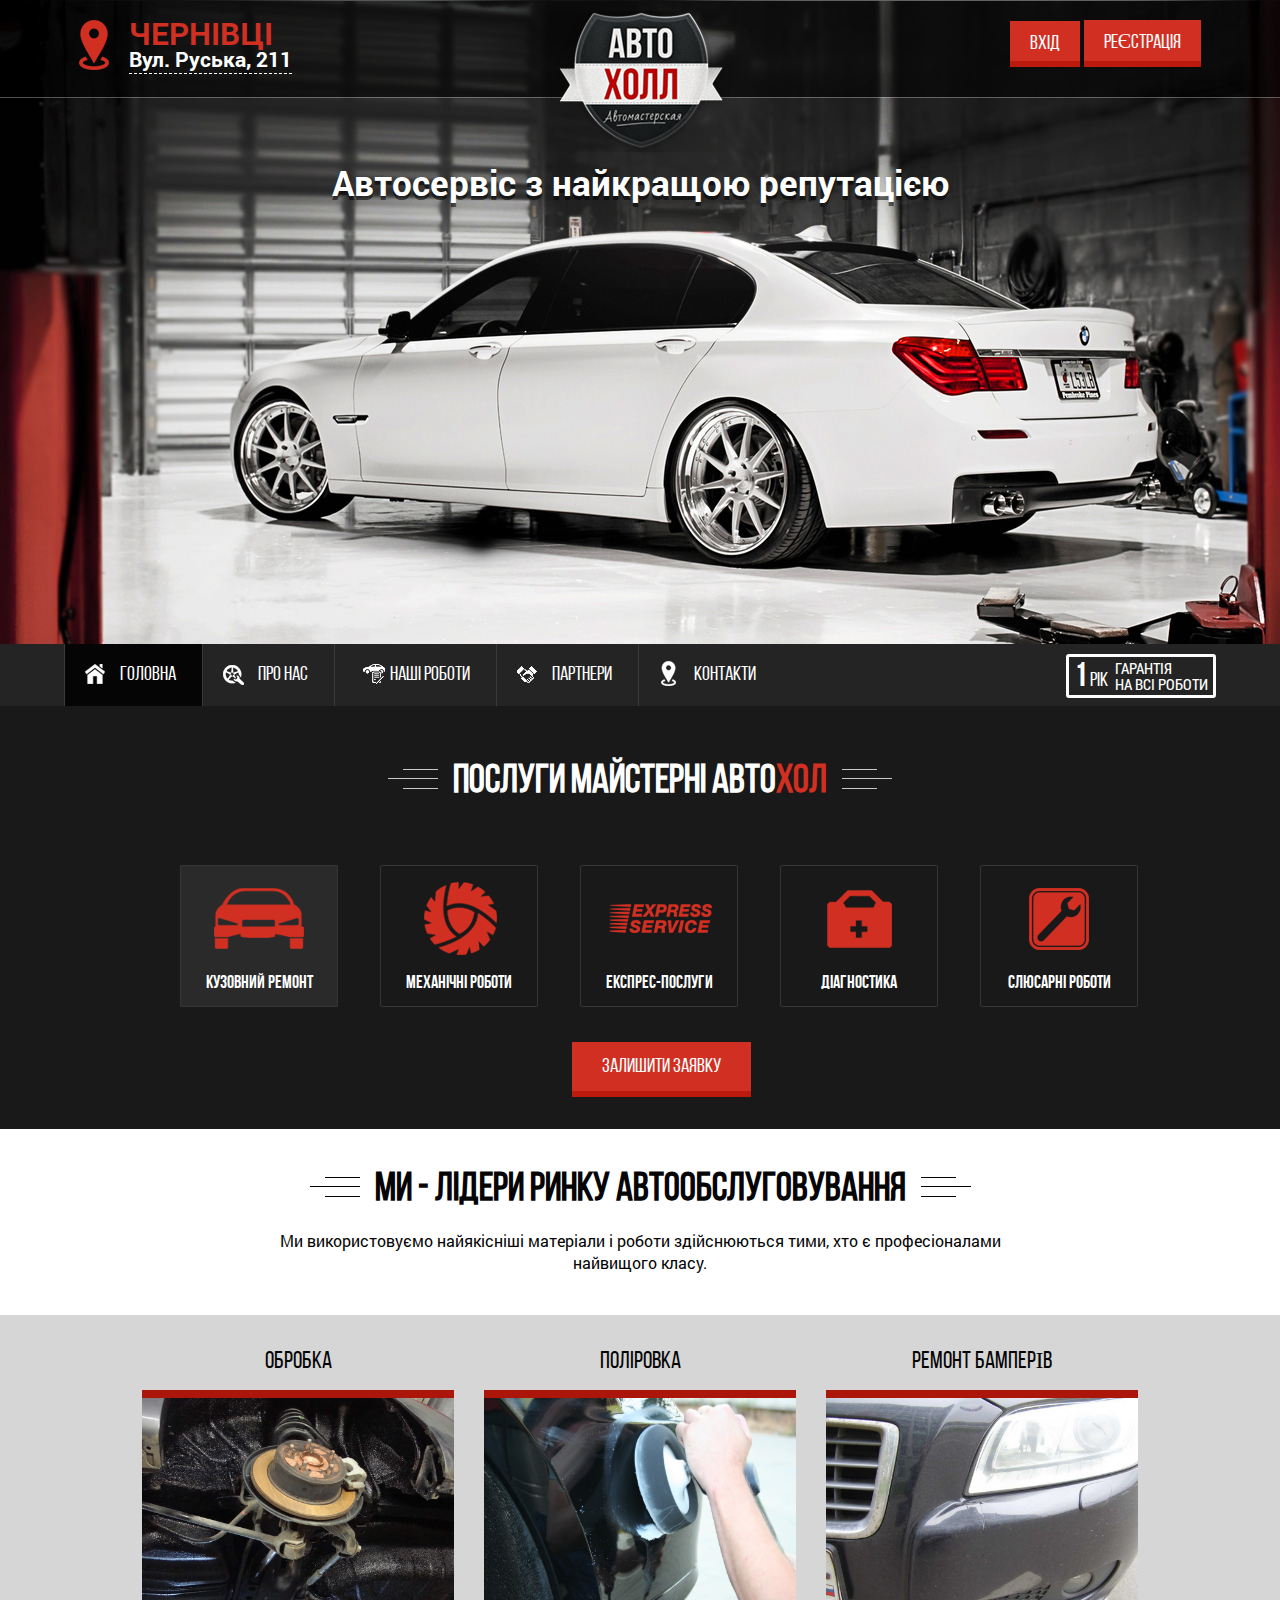
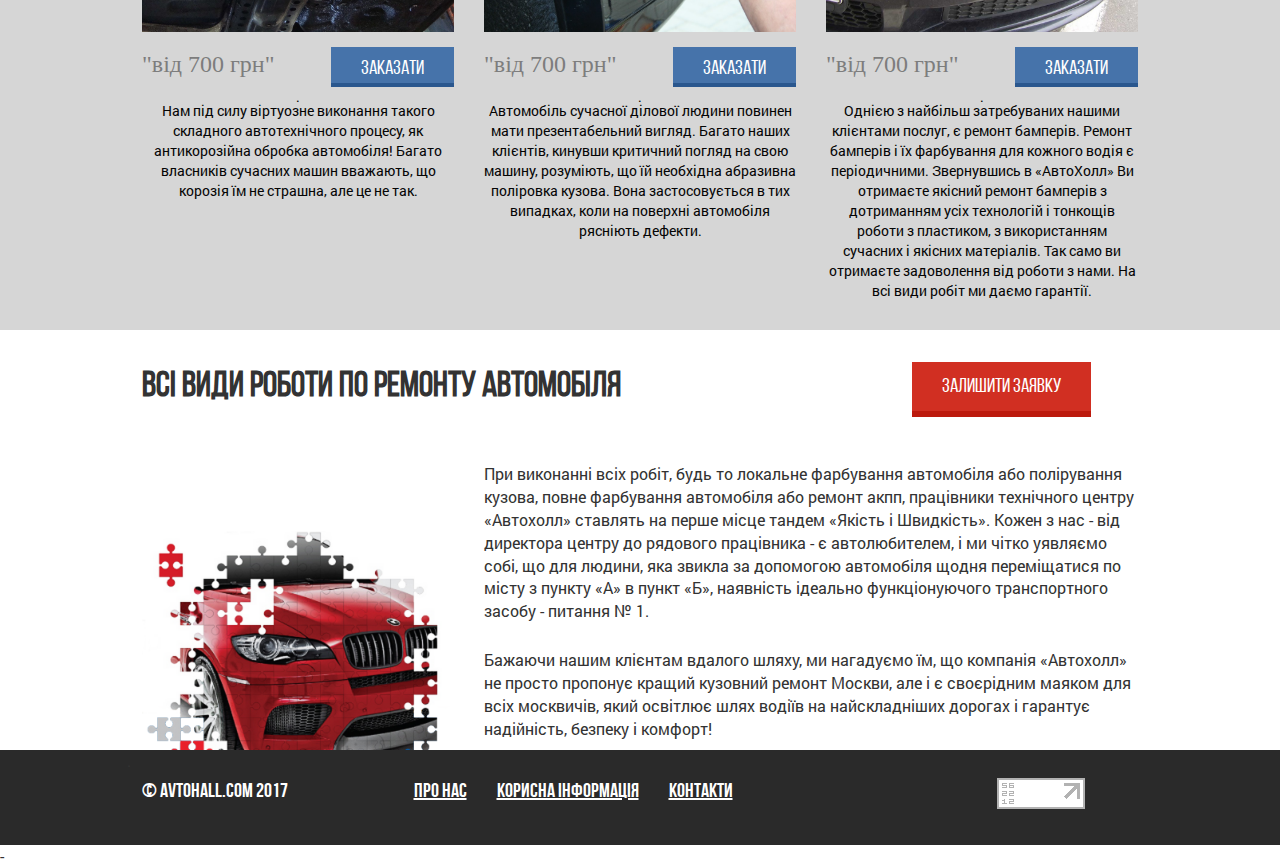
<file: index.html>
<!DOCTYPE html>
<!--[if lt IE 7]><html lang="ru" class="lt-ie9 lt-ie8 lt-ie7"><![endif]-->
<!--[if IE 7]><html lang="ru" class="lt-ie9 lt-ie8"><![endif]-->
<!--[if IE 8]><html lang="ru" class="lt-ie9"><![endif]-->
<!--[if gt IE 8]><!-->
<html lang="ru">
<!--<![endif]-->
<head>
<meta charset="utf-8" />

<title>Заголовок</title>
<meta content="" name="description" />
<meta content="" property="og:image" />
<meta content="" property="og:description" />
<meta content="" property="og:site_name" />
<meta content="website" property="og:type" />

<meta content="telephone=no" name="format-detection" />
<meta http-equiv="x-rim-auto-match" content="none">

<meta http-equiv="X-UA-Compatible" content="IE=edge" />
<meta name="viewport" content="width=device-width, initial-scale=1.0" />

<link rel="shortcut icon" href="favicon.png" />

<link rel="stylesheet" href="libs/bootstrap/bootstrap-grid-3.3.1.min.css" />
<link rel="stylesheet" href="libs/font-awesome-4.2.0/css/font-awesome.min.css" />
<link rel="stylesheet" href="libs/fancybox/jquery.fancybox.css" />
<link rel="stylesheet" href="libs/owl-carousel/owl.carousel.css" />
<link rel="stylesheet" href="libs/countdown/jquery.countdown.css" />
<link rel="stylesheet" href="css/fonts.css" />
<link rel="stylesheet" href="css/main.css" />
<link rel="stylesheet" href="css/media.css" />
</head>
<body>
<header>
<div class="top-line">
 <div class="conteiner">
   <div class="row">
 	  <div class="col-md-4">
         <div class="top_addr">
           <div class="top_map">
             <a href="#">
           </div>
            <strong>Чернівці</strong>
            <a class="#" href="">Bул. Руська, 211 </a>
          </div>
      </div>
 	   <div class="col-md-4">
           <div class="logo_wrap">
              <a href="#" class="logo">
                 <img src="img/log.png"/>
              </a>
 	       </div>
 	   </div>
 	   <div class="col-md-4">
           <div class="top_addr aut_b_r">
             <a1 href="#callback" class="button_reg fancybox"><span>Вхiд</span></a1> 
             <a1 href="#callback1" class="button_auto fancybox"><span>РеЄстрацiя</span></a1> 
           </div>   
 	   </div>
 	</div>
 </div>	
</div>
<div class="conteiner">
<div class="row">
  <div class="col-md-12">
    <h1>Автосервіс з найкращою репутацією</h1>
  </div>
</div>
</div>
</header>
<nav class="top_mmu">
  <div class="conteiner">
    <div class="row">
  <ul>
	     <li class="active"><a href="#">Головна</a></li>
	     <li><a href="#">Про нас</a></li>
	     <li><a href="#">Нашi роботи</a></li>
	     <li><a href="#">Партнери</a></li>
	     <li><a href="#">Контакти</a></li>
  </ul>
    <div class="waranty">
    	<div class="w_left"><span>1</span> рiк</div>
    	<div class="w_right">Гарантiя <br> на всi роботи</div>
    </div>
</div>
</div>  
</nav> 
<section class="main_cats s_black">
<div class="container">
  <div class="row">
      <div class="col-md-12">
      <h2>Послуги майстернi <strong>Авто</strong><span>Хол</span></h2>
      </div>
  </div> 
  <div class="row">
     <div class="col-md-12">
        <div class="mc_wrap">
           <li class="mc_item_wrap active">
              <div class="mc_item">
                 <a href="#">
                 	<span></span>
                 	<h4>Кузовний ремонт</h4>
                 </a>
                  
              </div>
              
           </li>
            <li class="mc_item_wrap">
              <div class="mc_item">
                 <a href="#">
                 	<span></span>
                 	<h4>Механiчнi роботи</h4>
                 </a>
                 
              </div>
             
           </li>
            <li class="mc_item_wrap">
              <div class="mc_item">
                 <a href="#">
                 	<span></span>
                 	<h4>Експрес-послуги</h4>
                 </a>
                
              </div>
           </li>
            <li class="mc_item_wrap">
              <div class="mc_item">
                 <a href="#">
                 	<span></span>
                 	<h4>Дiагностика</h4>
                 </a>
             
              </div>
           </li>
            <li class="mc_item_wrap">
              <div class="mc_item">
                 <a href="#">
                 	<span></span>
                 	<h4>Слюсарнi роботи</h4>
                 </a>
           
              </div>
           </li>
        </div>
     </div>
  </div> 
  <div class="row">
     <div class="conteiner">
        <div class="col-md-12">
           <div class="mc_button_w ">
               <a href="#callback" class="button fancybox">Залишити заявку</a>
           </div>
        </div>
     </div>
  </div>       	
</div>
</section>
<article class="content">
   <div class="container">
      <div class="row">
         <div class<"col-md-12">
            <h2 class="art_header">Ми - лiдери ринку автообслуговування</h2>
               <p class="h_descr">Ми використовуємо найякісніші матеріали і роботи здійснюються тими, хто є професіоналами найвищого класу.</p> 
         </div>
      </div>
   </div>
   <section class="home_items">
   	  <div class="container">
   	    <div class="row">
   	        <div class="col-md-4">
              <div class="hi_item">
              <h3>Обробка</h3>
                 <a href="img/_ex_1.jpg" class="fancybox" data-fancybox-group="group"><img src="img/_ex_1.jpg" alt="alt"/></a>
                 <div class="order clearfix">
                    <div class="price">
                       "від 700 грн"
                       <i class="fa fa-ua">
                       </i>
                    </div>
                    <a href="#order" class="button b_buy fancybox">Заказати</a>
                    </div>  
                 <p>Нам під силу віртуозне виконання такого складного автотехнічного процесу, як антикорозійна обробка автомобіля! Багато власників сучасних машин вважають, що корозія їм не страшна, але це не так.</p>
              </div>
   	       </div>
   	       <div class="col-md-4">
   	          <div class="hi_item">
   	          <h3>Полiровка</h3>
                 <a href="img/_ex_2.jpg" class="fancybox" data-fancybox-group="group"><img src="img/_ex_2.jpg" alt="alt"/ style="width: 321px; height: 242px; "></a>
                 <div class="order clearfix">
                    <div class="price">
                       "від 700 грн"
                       <i class="fa fa-ua">
                       </i>
                    </div>
                    <a href="#order" class="button b_buy fancybox">Заказати</a>
                    </div> 
                 <p>Автомобіль сучасної ділової людини повинен мати презентабельний вигляд. Багато наших клієнтів, кинувши критичний погляд на свою машину, розуміють, що їй необхідна абразивна поліровка кузова. Вона застосовується в тих випадках, коли на поверхні автомобіля рясніють дефекти.</p>
              </div>
   	       </div>
   	       <div class="col-md-4">
   	          <div class="hi_item">
   	          <h3>Ремонт бамперів</h3>
                 <a href="img/_ex_3.jpg" class="fancybox" data-fancybox-group="group"><img src="img/_ex_3.jpg" alt="alt"/></a>
                 <div class="order clearfix">
                    <div class="price">
                       "від 700 грн"
                       <i class="fa fa-ua">
                       </i>
                    </div>
                    <a href="#order" class="button b_buy fancybox">Заказати</a>
                    </div> 
                 <p>Однією з найбільш затребуваних нашими клієнтами послуг, є ремонт бамперів. Ремонт бамперів і їх фарбування для кожного водія є періодичними. Звернувшись в «АвтоХолл» Ви отримаєте якісний ремонт бамперів з дотриманням усіх технологій і тонкощів роботи з пластиком, з використанням сучасних і якісних матеріалів. Так само ви отримаєте задоволення від роботи з нами. На всі види робіт ми даємо гарантії.</p>
              </div>
            </div>
   	    </div>
   	</div>
   </section>
</article>
<section class="s_bottom">
	<div class="container">
       <div class="row">
          <div class="col-md-9">
             <div class="sb_header">  
                <h2>Всi види роботи по ремонту автомобiля</h2>
             </div>
          </div>
          <div class="col-md-3">
             <div class="sb_header button_cont">
                <a href="#callback" class="button sb_but">Залишити заявку</a>
             </div>
          </div>
       </div>
       <div class="row">
        <div class="sb_content clearfix">
   	       <div class="col-md-4">
             <img src="img/_ex_4.png" alt="alt"/>
          </div>
          <div class="col-md-8">
          	 <p>При виконанні всіх робіт, будь то локальне фарбування автомобіля або полірування кузова, повне фарбування автомобіля або ремонт акпп, працівники технічного центру «Автохолл» ставлять на перше місце тандем «Якість і Швидкість». Кожен з нас - від директора центру до рядового працівника - є автолюбителем, і ми чітко уявляємо собі, що для людини, яка звикла за допомогою автомобіля щодня переміщатися по місту з пункту «А» в пункт «Б», наявність ідеально функціонуючого транспортного засобу - питання № 1.</p>
            
            <p> Бажаючи нашим клієнтам вдалого шляху, ми нагадуємо їм, що компанія «Автохолл» не просто пропонує кращий кузовний ремонт Москви, але і є своєрідним маяком для всіх москвичів, який освітлює шлях водіїв на найскладніших дорогах і гарантує надійність, безпеку і комфорт!</p>
          </div>   	   
   	    </div>
       </div>
	</div>
</section>
<footer>
   <div class="container">
      <div class="row">
	     <div class="col-md-3">
	        © AVTOHALL.COM 2017
         </div>
         <div class="col-md-7">
            <nav class="bot_mnu">
               <ul>
               	   <li><a href="#">Про нас</a></li>
               	   
               	   <li><a href="#">Корисна iнформацiя</a></li>
               	   <li><a href="#">Контакти</a></li>
               </ul>
         </div>
         <div class="col-md-2">
            <img src="img/_ex_5.png" alt="alt">
         </div>
      </div>
   </div>      
</footer>
<div class="hidden"></div>
<!-- Mandatory for Responsive Bootstrap Toolkit to operate -->
<div class="device-xs visible-xs"></div>
<div class="device-sm visible-sm"></div>
<div class="device-md visible-md"></div>
<div class="device-lg visible-lg"></div>
<!-- end mandatory -->
<!--[if lt IE 9]>
<script src="libs/html5shiv/es5-shim.min.js"></script>
<script src="libs/html5shiv/html5shiv.min.js"></script>
<script src="libs/html5shiv/html5shiv-printshiv.min.js"></script>
<script src="libs/respond/respond.min.js"></script>
<![endif]-->

<script src="libs/jquery/jquery-1.11.1.min.js"></script>
<script src="libs/jquery-mousewheel/jquery.mousewheel.min.js"></script>
<script src="libs/fancybox/jquery.fancybox.pack.js"></script>
<script src="libs/waypoints/waypoints-1.6.2.min.js"></script>
<script src="libs/scrollto/jquery.scrollTo.min.js"></script>
<script src="libs/owl-carousel/owl.carousel.min.js"></script>
<script src="libs/countdown/jquery.plugin.js"></script>
<script src="libs/countdown/jquery.countdown.min.js"></script>
<script src="libs/countdown/jquery.countdown-ru.js"></script>
<script src="libs/landing-nav/navigation.js"></script>
<script src="libs/bootstrap-toolkit/bootstrap-toolkit.min.js"></script>
<script src="libs/maskedinput/jquery.maskedinput.min.js"></script>
<script src="libs/equalheight/jquery.equalheight.js"></script>
<script src="libs/stellar/jquery.stellar.min.js"></script>
<script src="js/common.js"></script>
<!-- Yandex.Metrika counter --><!-- /Yandex.Metrika counter -->
<!-- Google Analytics counter --><!-- /Google Analytics counter -->
<div id="fancybox-loading" style="display: none">
   <div></div>
</div>
<div id="fancybox-overlay" style="background-color: rgb(119, 119, 119); opacity: 0.7; cursor: pointer;  display: block;"></div>
 <div id="fancybox-wrap" style="display:none; width: 420px; height: auto; top: 1020px; left: 444px;"> 
   <div id="fancybox-outer">
      <div class="fancybox-bg" id="fancybox-bg-n"></div>
      <div class="fancybox-bg" id="fancybox-bg-ne"></div>
      <div class="fancybox-bg" id="fancybox-bg-e"></div>
      <div class="fancybox-bg" id="fancybox-bg-se"></div>
      <div class="fancybox-bg" id="fancybox-bg-s"></div>
      <div class="fancybox-bg" id="fancybox-bg-sw"></div>
      <div class="fancybox-bg" id="fancybox-bg-w"></div>
      <div class="fancybox-bg" id="fancybox-bg-wn"></div>
         <div id="fancybox-content" style="border-width:10px; width: 400px; height: auto;">
             <div style="width: auto; height: auto; overflow: auto; position: relative;">
                 <form id="callback" class="pop_form" onsubmit="ga('send', 'event', 'Click',  'Obratniyzvonok', 'Submit');"> 
                    <h3>"Форма авторизацiї"</h3> 
                    <input type="Login" name="Login" placeholder="Ваш логін" required>
                    <input type="Password" name="Password" placeholder="Ваш пароль" required>
                    <select>
                    <option>Увійти як</option>
                    <option>Клієнт</option>
                    <option>Робочий</option>
                    <option>Адміністратор</option>
                    </select>
                    <button class="button_auto">Авторизація<a href="personal-area.html"></a></button>
                 </form>
             </div>
         </div>
         <a id="fancybox-close" style="display: inline;"></a>
         <div id="fancybox-title" style="display: none;"></div>
         <a href="javascript:;" id="fancybox-left">
            <span class="fancy-ico" id="fancybox-left-ico"></span>
         </a>
         <a href="javascript:;" id="fancybox-right"> 
            <span class="fancy-ico" id="fancybox-right-ico"></span>   
         </a> 
    </div>
 </div> -
<div id="fancybox-loading" style="display: none">
   <div></div>
</div>
<div id="fancybox-overlay" style="background-color: rgb(119, 119, 119); opacity: 0.7; cursor: pointer;  display: block;"></div>
 <div id="fancybox-wrap" style="display:none; width: 420px; height: auto; top: 1020px; left: 444px;"> 
   <div id="fancybox-outer">
      <div class="fancybox-bg" id="fancybox-bg-n"></div>
      <div class="fancybox-bg" id="fancybox-bg-ne"></div>
      <div class="fancybox-bg" id="fancybox-bg-e"></div>
      <div class="fancybox-bg" id="fancybox-bg-se"></div>
      <div class="fancybox-bg" id="fancybox-bg-s"></div>
      <div class="fancybox-bg" id="fancybox-bg-sw"></div>
      <div class="fancybox-bg" id="fancybox-bg-w"></div>
      <div class="fancybox-bg" id="fancybox-bg-wn"></div>
         <div id="fancybox-content" style="border-width:10px; width: 400px; height: auto;">
             <div style="width: auto; height: auto; overflow: auto; position: relative;">
                 <form id="callback1" class="pop_form" onsubmit="ga('send', 'event', 'Click',  'Obratniyzvonok', 'Submit');"> 
                    <h3>"Форма реєстрацiї"</h3> 
                    <input type="text" name="name" placeholder="Ім'я" required>
                    <input type="text" name="surname" placeholder="Прізвище" required>
                    <input type="text" name="telephone" placeholder="+380" required>
                    <input type="text" name="adress" placeholder="Адреса проживання" required>
                    <input type="Password" name="Login" placeholder="Ваш логін" required>
                    <input type="Password" name="Password" placeholder="Ваш пароль" required>
                    <input type="Password" name="Password" placeholder="Підтвердіть пароль" required>
                    <button class="button_reg">Зареєструватися</button>
                 </form> 
             </div>
         </div>
         <a id="fancybox-close" style="display: inline;"></a>
         <div id="fancybox-title" style="display: none;"></div>
         <a href="javascript:;" id="fancybox-left">
            <span class="fancy-ico" id="fancybox-left-ico"></span>
         </a>
         <a href="javascript:;" id="fancybox-right"> 
            <span class="fancy-ico" id="fancybox-right-ico"></span>   
         </a> 
    </div>
 </div>

 
</body>
</html>
</file>
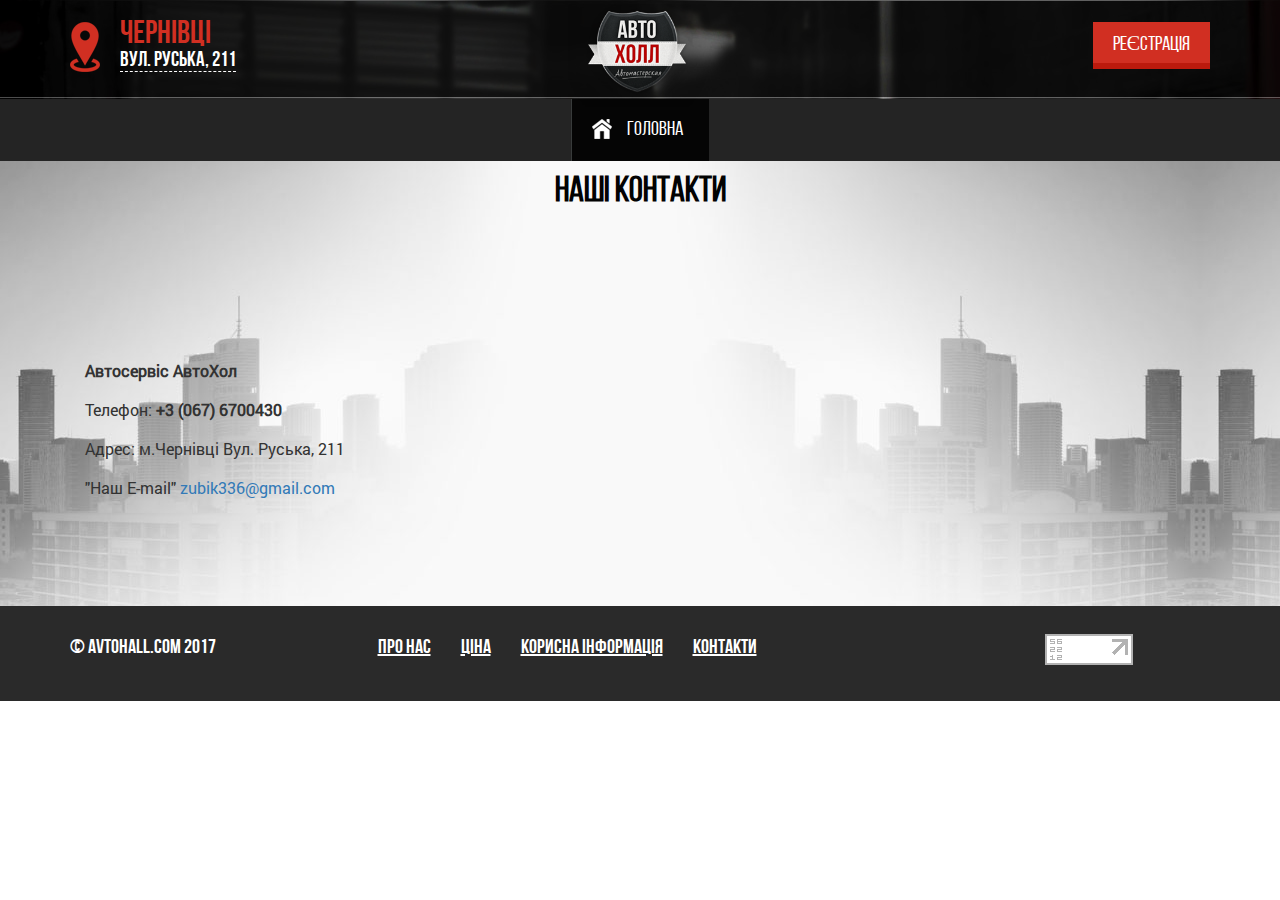
<file: contacts.html>
<!DOCTYPE html>
<!--[if lt IE 7]><html lang="ru" class="lt-ie9 lt-ie8 lt-ie7"><![endif]-->
<!--[if IE 7]><html lang="ru" class="lt-ie9 lt-ie8"><![endif]-->
<!--[if IE 8]><html lang="ru" class="lt-ie9"><![endif]-->
<!--[if gt IE 8]><!-->
<html lang="ru">
<!--<![endif]-->
<head>
  <meta charset="utf-8" />
    
  <title>Заголовок</title>
  <meta content="" name="description" />
  <meta content="" property="og:image" />
  <meta content="" property="og:description" />
  <meta content="" property="og:site_name" />
  <meta content="website" property="og:type" />

  <meta content="telephone=no" name="format-detection" />
  <meta http-equiv="x-rim-auto-match" content="none">

  <meta http-equiv="X-UA-Compatible" content="IE=edge" />
  <meta name="viewport" content="width=device-width, initial-scale=1.0" />

  <link rel="shortcut icon" href="favicon.png" />

  <link rel="stylesheet" href="libs/bootstrap/bootstrap-grid-3.3.1.min.css" />
  <link rel="stylesheet" href="libs/font-awesome-4.2.0/css/font-awesome.min.css" />
  <link rel="stylesheet" href="libs/fancybox/jquery.fancybox.css" />
  <link rel="stylesheet" href="libs/owl-carousel/owl.carousel.css" />
  <link rel="stylesheet" href="libs/countdown/jquery.countdown.css" />
  <link rel="stylesheet" href="css/fonts.css" />
  <link rel="stylesheet" href="css/contacts.css" />
  <link rel="stylesheet" href="css/media.css" />
</head>
<body>
  
  <div class="isnohome"></div>
     <header class="main_header">
         <div class="top_line">
            <div class="container">
               <div class="row">
                  <div class="col-md-4 col-md-push-4 col-sm-4 col-sm-push-4 col-xs-4">
                     <div class="logo_wrap">
                        <a href="/" class="logo">
                           <img src="img/log1.png" alt="Автосервіс в Чернівцях" style="width: 144px; height: 103px;"></a>
                      </div>
                  </div>
                  <div class="col-md-4 col-md-pull-4 col-sm-4 col-sm-pull-4 col-xs-4">
                     <div class="top_addr">
                        <strong>Чернiвцi</strong>
                           <a class="fancybox" href="#map">Bул. Руська, 211</a>
                      </div>
                   </div> 
                     <div class="col-md-4 col-sm-4 col-xs-8 taddr_right">
                        <div class="top_addr ta_right">
                           <a1 href="#callback1" class="button_auto fancybox"><span>РеЄстрацiя</span></a1> 
                        </div>
                     </div>
                 </div>
              </div>
           </div>

     </header>
              <nav class="top_mmu">
                 <div class="conteiner">
                    <div class="row">
                       <div class="row_1">
                        <ul>
                          <li class="active"><a href="#">Головна</a></li
                        </ul>
                       </div>
                    </div>
                 </div>  
               </nav> 
     <article class="content">
        <div class="container">
           <div class="row">
              <div class="col-md-12">
                 <article id="post-51" class="post-51 page type-page status-publish hentry">
                    <header class="entry-header">
                       <h1 class="entry-title">Нашi контакти</h1>  
                    </header> 
                 <div class="entry-content">
                      <div class="col-md-5">
                         <strong> 
                         <p>Автосервіс   АвтоХол</p>
                         </strong>
                         
                         <p>Телефон:
                         <strong>
                         <span class="telephon_3">+3 (067) 6700430</span>
                         </strong>
                         </p>
                         <p>Адрес:
                         <span>м.Чернівці Bул. Руська, 211</span>
                         </p>  
                         <p>
                            "Наш E-mail"
                           <a href="zubik336@gmail.com">zubik336@gmail.com</a> 
                         </p>
                      </div>
                    </div>            
                  </article>
               </div>
           </div>
         </div>
         
       </article>
<footer>
   <div class="container">
      <div class="row">
       <div class="col-md-3">
          © AVTOHALL.COM 2017
         </div>
         <div class="col-md-7">
            <nav class="bot_mnu">
               <ul>
                   <li><a href="#">Про нас</a></li>
                   <li><a href="#">Цiна</a></li>
                   <li><a href="#">Корисна iнформацiя</a></li>
                   <li><a href="#">Контакти</a></li>
               </ul>
         </div>
         <div class="col-md-2">
            <img src="img/_ex_5.png" alt="alt">
         </div>
      </div>
   </div>      
</footer>
  <!-- Mandatory for Responsive Bootstrap Toolkit to operate -->
  <div class="device-xs visible-xs"></div>
  <div class="device-sm visible-sm"></div>
  <div class="device-md visible-md"></div>
  <div class="device-lg visible-lg"></div>
  <!-- end mandatory -->
  <!--[if lt IE 9]>
  <script src="libs/html5shiv/es5-shim.min.js"></script>
  <script src="libs/html5shiv/html5shiv.min.js"></script>
  <script src="libs/html5shiv/html5shiv-printshiv.min.js"></script>
  <script src="libs/respond/respond.min.js"></script>
  <![endif]-->
  <script src="libs/jquery/jquery-1.11.1.min.js"></script>
  <script src="libs/jquery-mousewheel/jquery.mousewheel.min.js"></script>
  <script src="libs/fancybox/jquery.fancybox.pack.js"></script>
  <script src="libs/waypoints/waypoints-1.6.2.min.js"></script>
  <script src="libs/scrollto/jquery.scrollTo.min.js"></script>
  <script src="libs/owl-carousel/owl.carousel.min.js"></script>
  <script src="libs/countdown/jquery.plugin.js"></script>
  <script src="libs/countdown/jquery.countdown.min.js"></script>
  <script src="libs/countdown/jquery.countdown-ru.js"></script>
  <script src="libs/landing-nav/navigation.js"></script>
  <script src="libs/bootstrap-toolkit/bootstrap-toolkit.min.js"></script>
  <script src="libs/maskedinput/jquery.maskedinput.min.js"></script>
  <script src="libs/equalheight/jquery.equalheight.js"></script>
  <script src="libs/stellar/jquery.stellar.min.js"></script>
  <script src="js/common.js"></script>
  <!-- Yandex.Metrika counter --><!-- /Yandex.Metrika counter -->
  <!-- Google Analytics counter --><!-- /Google Analytics counter -->
  <div id="fancybox-loading" style="display: none">
   <div></div>
</div>
<div id="fancybox-overlay" style="background-color: rgb(119, 119, 119); opacity: 0.7; cursor: pointer;  display: block;"></div>
 <div id="fancybox-wrap" style="display:none; width: 420px; height: auto; top: 1020px; left: 444px;"> 
   <div id="fancybox-outer">
      <div class="fancybox-bg" id="fancybox-bg-n"></div>
      <div class="fancybox-bg" id="fancybox-bg-ne"></div>
      <div class="fancybox-bg" id="fancybox-bg-e"></div>
      <div class="fancybox-bg" id="fancybox-bg-se"></div>
      <div class="fancybox-bg" id="fancybox-bg-s"></div>
      <div class="fancybox-bg" id="fancybox-bg-sw"></div>
      <div class="fancybox-bg" id="fancybox-bg-w"></div>
      <div class="fancybox-bg" id="fancybox-bg-wn"></div>
         <div id="fancybox-content" style="border-width:10px; width: 400px; height: auto;">
             <div style="width: auto; height: auto; overflow: auto; position: relative;">
                 <form id="callback1" class="pop_form" onsubmit="ga('send', 'event', 'Click',  'Obratniyzvonok', 'Submit');"> 
                    <h3>"Форма реєстрацiї"</h3> 
                    <input type="text" name="name" placeholder="Ім'я" required>
                    <input type="text" name="surname" placeholder="Прізвище" required>
                    <input type="text" name="telephone" placeholder="+380" required>
                    <input type="text" name="adress" placeholder="Адреса проживання" required>
                    <input type="Password" name="Login" placeholder="Ваш логін" required>
                    <input type="Password" name="Password" placeholder="Ваш пароль" required>
                    <input type="Password" name="Password" placeholder="Підтвердіть пароль" required>
                    <button class="button_reg">Зареєструватися</button>
                 </form> 
             </div>
         </div>
         <a id="fancybox-close" style="display: inline;"></a>
         <div id="fancybox-title" style="display: none;"></div>
         <a href="javascript:;" id="fancybox-left">
            <span class="fancy-ico" id="fancybox-left-ico"></span>
         </a>
         <a href="javascript:;" id="fancybox-right"> 
            <span class="fancy-ico" id="fancybox-right-ico"></span>   
         </a> 
    </div>
 </div>
</body>
</html>
</file>
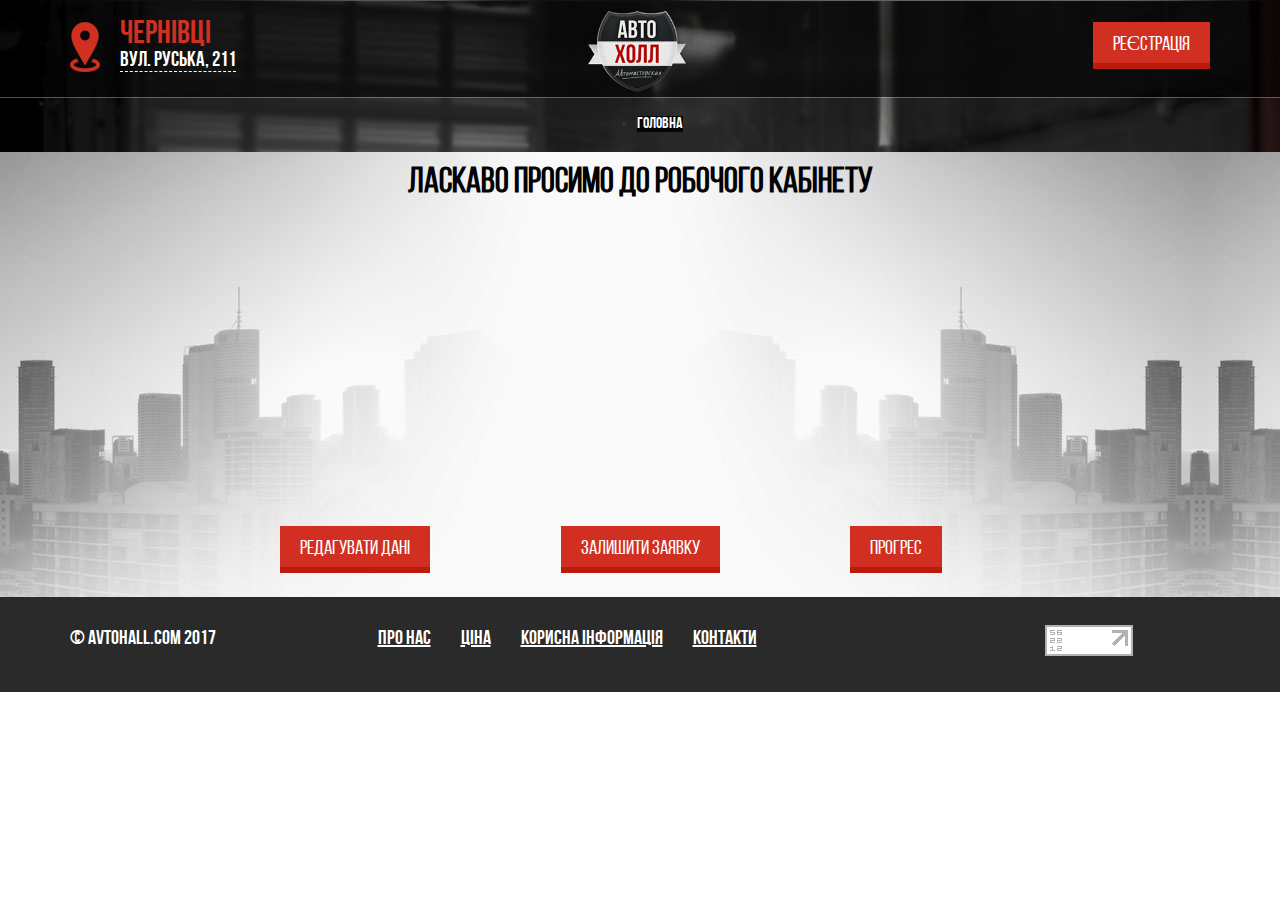
<file: personal-area.html>
<!DOCTYPE html>
<!--[if lt IE 7]><html lang="ru" class="lt-ie9 lt-ie8 lt-ie7"><![endif]-->
<!--[if IE 7]><html lang="ru" class="lt-ie9 lt-ie8"><![endif]-->
<!--[if IE 8]><html lang="ru" class="lt-ie9"><![endif]-->
<!--[if gt IE 8]><!-->
<html lang="ru">
<!--<![endif]-->
<head>
	<meta charset="utf-8" />
    
	<title>Заголовок</title>
	<meta content="" name="description" />
	<meta content="" property="og:image" />
	<meta content="" property="og:description" />
	<meta content="" property="og:site_name" />
	<meta content="website" property="og:type" />

	<meta content="telephone=no" name="format-detection" />
	<meta http-equiv="x-rim-auto-match" content="none">

	<meta http-equiv="X-UA-Compatible" content="IE=edge" />
	<meta name="viewport" content="width=device-width, initial-scale=1.0" />

	<link rel="shortcut icon" href="favicon.png" />

	<link rel="stylesheet" href="libs/bootstrap/bootstrap-grid-3.3.1.min.css" />
	<link rel="stylesheet" href="libs/font-awesome-4.2.0/css/font-awesome.min.css" />
	<link rel="stylesheet" href="libs/fancybox/jquery.fancybox.css" />
	<link rel="stylesheet" href="libs/owl-carousel/owl.carousel.css" />
	<link rel="stylesheet" href="libs/countdown/jquery.countdown.css" />
	<link rel="stylesheet" href="css/fonts.css" />
	<link rel="stylesheet" href="css/main-personal.css" />
	<link rel="stylesheet" href="css/media.css" />
</head>
<body>
	
	<div class="isnohome"></div>
	   <header class="main_header">
	   	   <div class="top_line">
	   	      <div class="container">
	   	         <div class="row">
	   	            <div class="col-md-4 col-md-push-4 col-sm-4 col-sm-push-4 col-xs-4">
	   	               <div class="logo_wrap">
	   	                  <a href="/" class="logo">
	   	                     <img src="img/log1.png" alt="Автосервіс в Чернівцях" style="width: 144px; height: 103px;"></a>
	   	                </div>
	   	            </div>
	   	            <div class="col-md-4 col-md-pull-4 col-sm-4 col-sm-pull-4 col-xs-4">
	   	               <div class="top_addr">
	   	                  <strong>Чернiвцi</strong>
	   	                     <a class="fancybox" href="#map">Bул. Руська, 211</a>
	   	                </div>
	   	             </div> 
                     <div class="col-md-4 col-sm-4 col-xs-8 taddr_right">
                        <div class="top_addr ta_right">
                           <a1 href="#callback1" class="button_auto fancybox"><span>РеЄстрацiя</span></a1> 
                        </div>
                     </div>
                 </div>
              </div>
           </div>
            <nav class="top_mmu">
                 <div class="conteiner">
                    <div class="row">
                       <div class="row_1">
                        <ul>
                          <li class="active"><a href="#">Головна</a></li
                        </ul>
                       </div>
                    </div>
                 </div>  
               </nav> 
	   </header>
	   <article class="content">
	      <div class="container">
	         <div class="row">
	            <div class="col-md-12">
	               <article id="post-51" class="post-51 page type-page status-publish hentry">
	                  <header class="entry-header">
	                     <h1 class="entry-title">Ласкаво просимо до робочого кабiнету</h1>	
	                  </header> 
	                  <div class="entry-content">
	                     <div class="row"> 
                            <div class="butt_rd">
	                           <div class="col-md-4">
	                           <a1 href="#callback1" class="button_auto fancybox"><span>Редагувати данi</span></a1> 
	                           </div>
	                        </div>
	                        <div class="butt_zz">
	                           <div class="col-md-4">
	                    	      <a1 href="#callback1" class="button_auto fancybox"><span>    Залишити заявку</span></a1> 
	                           </div> 
	                        </div>
                            <div class="butt_pr">
	                           <div class="col-md-4">
	                              <a1 href="#callback1" class="button_auto fancybox"><span>Прогрес</span></a1> 
	                           </div>
	                        </div>
	                     </div>
	                  </div>
	                </article>
	             </div>
	         </div>
	       </div>
	       
       </article>
<footer>
   <div class="container">
      <div class="row">
	     <div class="col-md-3">
	        © AVTOHALL.COM 2017
         </div>
         <div class="col-md-7">
            <nav class="bot_mnu">
               <ul>
               	   <li><a href="#">Про нас</a></li>
               	   <li><a href="#">Цiна</a></li>
               	   <li><a href="#">Корисна iнформацiя</a></li>
               	   <li><a href="#">Контакти</a></li>
               </ul>
         </div>
         <div class="col-md-2">
            <img src="img/_ex_5.png" alt="alt">
         </div>
      </div>
   </div>      
</footer>
	<!-- Mandatory for Responsive Bootstrap Toolkit to operate -->
	<div class="device-xs visible-xs"></div>
	<div class="device-sm visible-sm"></div>
	<div class="device-md visible-md"></div>
	<div class="device-lg visible-lg"></div>
	<!-- end mandatory -->
	<!--[if lt IE 9]>
	<script src="libs/html5shiv/es5-shim.min.js"></script>
	<script src="libs/html5shiv/html5shiv.min.js"></script>
	<script src="libs/html5shiv/html5shiv-printshiv.min.js"></script>
	<script src="libs/respond/respond.min.js"></script>
	<![endif]-->
	<script src="libs/jquery/jquery-1.11.1.min.js"></script>
	<script src="libs/jquery-mousewheel/jquery.mousewheel.min.js"></script>
	<script src="libs/fancybox/jquery.fancybox.pack.js"></script>
	<script src="libs/waypoints/waypoints-1.6.2.min.js"></script>
	<script src="libs/scrollto/jquery.scrollTo.min.js"></script>
	<script src="libs/owl-carousel/owl.carousel.min.js"></script>
	<script src="libs/countdown/jquery.plugin.js"></script>
	<script src="libs/countdown/jquery.countdown.min.js"></script>
	<script src="libs/countdown/jquery.countdown-ru.js"></script>
	<script src="libs/landing-nav/navigation.js"></script>
	<script src="libs/bootstrap-toolkit/bootstrap-toolkit.min.js"></script>
	<script src="libs/maskedinput/jquery.maskedinput.min.js"></script>
	<script src="libs/equalheight/jquery.equalheight.js"></script>
	<script src="libs/stellar/jquery.stellar.min.js"></script>
	<script src="js/common.js"></script>
	<!-- Yandex.Metrika counter --><!-- /Yandex.Metrika counter -->
	<!-- Google Analytics counter --><!-- /Google Analytics counter -->
	<div id="fancybox-loading" style="display: none">
   <div></div>
</div>
<div id="fancybox-overlay" style="background-color: rgb(119, 119, 119); opacity: 0.7; cursor: pointer;  display: block;"></div>
 <div id="fancybox-wrap" style="display:none; width: 420px; height: auto; top: 1020px; left: 444px;"> 
   <div id="fancybox-outer">
      <div class="fancybox-bg" id="fancybox-bg-n"></div>
      <div class="fancybox-bg" id="fancybox-bg-ne"></div>
      <div class="fancybox-bg" id="fancybox-bg-e"></div>
      <div class="fancybox-bg" id="fancybox-bg-se"></div>
      <div class="fancybox-bg" id="fancybox-bg-s"></div>
      <div class="fancybox-bg" id="fancybox-bg-sw"></div>
      <div class="fancybox-bg" id="fancybox-bg-w"></div>
      <div class="fancybox-bg" id="fancybox-bg-wn"></div>
         <div id="fancybox-content" style="border-width:10px; width: 400px; height: auto;">
             <div style="width: auto; height: auto; overflow: auto; position: relative;">
                 <form id="callback1" class="pop_form" onsubmit="ga('send', 'event', 'Click',  'Obratniyzvonok', 'Submit');"> 
                    <h3>"Форма реєстрацiї"</h3> 
                    <input type="text" name="name" placeholder="Ім'я" required>
                    <input type="text" name="surname" placeholder="Прізвище" required>
                    <input type="text" name="telephone" placeholder="+380" required>
                    <input type="text" name="adress" placeholder="Адреса проживання" required>
                    <input type="Password" name="Login" placeholder="Ваш логін" required>
                    <input type="Password" name="Password" placeholder="Ваш пароль" required>
                    <input type="Password" name="Password" placeholder="Підтвердіть пароль" required>
                    <button class="button_reg">Зареєструватися</button>
                 </form> 
             </div>
         </div>
         <a id="fancybox-close" style="display: inline;"></a>
         <div id="fancybox-title" style="display: none;"></div>
         <a href="javascript:;" id="fancybox-left">
            <span class="fancy-ico" id="fancybox-left-ico"></span>
         </a>
         <a href="javascript:;" id="fancybox-right"> 
            <span class="fancy-ico" id="fancybox-right-ico"></span>   
         </a> 
    </div>
 </div>
</body>
</html>
</file>
<file: css/fonts.css>
/* font-family: "RobotoRegular"; */
@font-face {
	font-family: "RobotoRegular";
	src: url("../fonts/RobotoRegular/RobotoRegular.eot");
	src: url("../fonts/RobotoRegular/RobotoRegular.eot?#iefix")format("embedded-opentype"),
	url("../fonts/RobotoRegular/RobotoRegular.woff") format("woff"),
	url("../fonts/RobotoRegular/RobotoRegular.ttf") format("truetype");
	font-style: normal;
	font-weight: normal;
}
/* font-family: "RobotoLight"; */
@font-face {
	font-family: "RobotoLight";
	src: url("../fonts/RobotoLight/RobotoLight.eot");
	src: url("../fonts/RobotoLight/RobotoLight.eot?#iefix")format("embedded-opentype"),
	url("../fonts/RobotoLight/RobotoLight.woff") format("woff"),
	url("../fonts/RobotoLight/RobotoLight.ttf") format("truetype");
	font-style: normal;
	font-weight: normal;
}
/* font-family: "RobotoMedium"; */
@font-face {
	font-family: "RobotoMedium";
	src: url("../fonts/RobotoMedium/RobotoMedium.eot");
	src: url("../fonts/RobotoMedium/RobotoMedium.eot?#iefix")format("embedded-opentype"),
	url("../fonts/RobotoMedium/RobotoMedium.woff") format("woff"),
	url("../fonts/RobotoMedium/RobotoMedium.ttf") format("truetype");
	font-style: normal;
	font-weight: normal;
}
/* font-family: "RobotoBold"; */
@font-face {
	font-family: "RobotoBold";
	src: url("../fonts/RobotoBold/RobotoBold.eot");
	src: url("../fonts/RobotoBold/RobotoBold.eot?#iefix")format("embedded-opentype"),
	url("../fonts/RobotoBold/RobotoBold.woff") format("woff"),
	url("../fonts/RobotoBold/RobotoBold.ttf") format("truetype");
	font-style: normal;
	font-weight: normal;
}

@font-face{
	font-family: "BebasRegular";
	src: url('../fonts/BebasRegular/BebasRegular.eot');
	src: url('../fonts/BebasRegular/BebasRegular.eot?#iefix') format('embedded-opentype'),
	url('../fonts/BebasRegular/BebasRegular.woff') format('woff'),
	url('../fonts/BebasRegular/BebasRegular.ttf')  format('truetypebebasregular');
	font-style:normal;
	font-weight: normal;
 }

 @font-face{
	font-family: "BebasBold";
	src: url("../fonts/BebasBold/BebasBold.eot");
	src: url("../fonts/BebasBold/BebasBold.eot?#iefix")format("embedded-opentype"),
	url("../fonts/BebasBold/BebasBold.woff") format("woff"),
	url("../fonts/BebasBold/BebasBold.ttf")  format("truetype");
	font-style:normal;
	font-weight: normal;
 }

  @font-face{
	font-family: "RobotoCondensedRegular";
	src: url("../fonts/RobotoCondensedRegular/RobotoCondensedRegular.eot");
	src: url("../fonts/RobotoCondensedRegular/RobotoCondensedRegular.eot?#iefix")format("embedded-opentype"),
	url("../fonts/RobotoCondensedRegular/RobotoCondensedRegular.woff") format("woff"),
	url("../fonts/RobotoCondensedRegular/RobotoCondensedRegular.ttf")  format("truetype");
	font-style:normal;
	font-weight: normal;
</file>
<file: css/main.css>
*::-webkit-input-placeholder {
	color: #666;
	opacity: 1;
}
*:-moz-placeholder {
	color: #666;
	opacity: 1;
}
*::-moz-placeholder {
	color: #666;
	opacity: 1;
}
*:-ms-input-placeholder {
	color: #666;
	opacity: 1;
}

body input:focus:required:invalid,
body textarea:focus:required:invalid {
	
}
body input:required:valid,
body textarea:required:valid {
	
}
body {
	font-family: "RobotoRegular", sans-serif;
	font-size: 16px;
	min-width: 320px;
	position: relative;
}
.hidden {
	display: none;
}
.carousel img {
	width: 100%;
	height: auto;
}
.parallax {
	background-attachment: fixed;
	background-position: 50% 0;
	position: relative;
}	
header{
	background-image: url(../img/top_bg.jpg);
	background-repeat: repeat-x;
	background-position: top center;
	min-height: 644px; position: relative;
	font-family: "RobotoBold";
} 

header a{
	color: #fff;
}

.top-line{
	min-height: 97px;
	-webkit-box-shadow: rgba(255,255,255,.3) 0 0 0 1px;
	box-shadow: rgba(255,255,255,.3) 0 0 0 1px; 
	width: 100%; 
	background-color: rgba(0,0,0,.60); 
	padding: 20px 0; } 

.top-line a{
	font-size: 21px; 
	border-bottom: #fff dashed 1px; 
	-webkit-transition: all .25s; -o-transition: all .25s; 
	transition: all .25s; 
} 

.top-line a:hover {
	border-bottom: transparent 1px dashed; 
} 
.top_addr{
	background-image: url(../img/top_map.png);
    background-position: left top; 
    background-repeat: no-repeat; 
    line-height: 26px; 
    padding-left: 50px; 
    margin: auto; } 

.top_addr strong{
 	color: #d12f22; 
 	display: block; 
 	text-transform: uppercase; 
 	font-weight: normal; 
 	font-size: 31px; 
 } 

.top_addr a{
 	font-size: 21px; 
 	border-bottom: #fff dashed 0.5px; 
 } 
.top-line .logo{
	border-bottom: none; 
	position: absolute; 
	margin-top: -9px; 
} 

.top-line .logo:hover{
	border-bottom: none; 
} 

.logo_wrap {
	position: relative; 
	width: 196px; 
	margin: auto; 
} 

.aut_b_r{
	background-image: none; 
	text-align: right; 
} 

.button:hover{
	background-color: #e64437;
} 

.button:active{
	background-color: #b81609;
} 

.button_reg:hover{
	background-color: #e64437;
} 

.button_reg {
    background-color: #d12f22;
    display: inline-block;
    padding-left: 0;
    font-size: 20px;
    height: 46px;
    line-height: 47px;
    padding: 0px 20px;
    vertical-align: middle;
    color: #fff;
    font-family: "BebasRegular";
    cursor: pointer;
    border-bottom: #BC1A0D 6px solid;
}

.button {
	background-color: #d12f22; 
	display: inline-block; 
	padding-left: 0; 
	font-size: 20px; 
	height: 55px; 
	line-height: 50px; 
	padding: 0 30px; 
	vertical-align: middle; 
	color: #fff; 
	font-family: "BebasRegular"; 
	cursor: pointer; 
	border-bottom: #BC1A0D 6px solid; 
} 

.row{
	width: 90%; 
	margin-left: 5%; 
	margin-right: 5%; 
} 

header h1{
	text-align: center; 
	color: #fff; 
	margin-top: 60px; 
	font-size: 35px; 
	text-shadow: 0 4px rgba(0,0,0, 0.55); 
} 

.top_mmu{
	height: 62px; 
	background-color: #242424; 
	-webkit-box-shadow: rgba(255,255,255,.3) 0 0 0 1px;
    box-shadow: rgba(255,255,255,.3) 0 0 0 1px; 
    font-family: "BebasRegular"; 
    text-transform: uppercase;
} 

.top_mmu ul{
	margin: 0; 
	padding: 0; 
	list-style-type: none; 
} 

.top_mmu a{
	color: #fff;
	font-size: 20px; 
	padding: 0 26px 0 55px; 
	display: block; 
	height: 62px; 
	line-height: 62px; 
	border-left: #383B3B 1px solid; 
	background-image: url(../img/top_mmu_iconset.png); 
	background-repeat: no-repeat; 
	background-position: 20px 20px; 
} 

.top_mmu li{
	float: left; 
} 

.top_mmu li.active a, .top_mmu li:hover a{
	background-color: #050505; 
} 

.top_mmu li:nth-child(2) a {
	background-position: 20px -69px; 
} 

.top_mmu li:nth-child(3) a{
	background-position: 28px -235px; 
} 

.top_mmu li:nth-child(4) a{
	background-position: 20px -317px; 
} 

.top_mmu li:nth-child(5) a{
	background-position: 20px -399px; 
} 

.top_mmu li:nth-child(6) a{
	background-position: 23px -399px; 
} 

.waranty{
	border: 3px solid #fff; 
	border-radius: 3px; 
	color: #fff; 
	cursor: default; 
	float: right; 
	font-size: 15px; 
	padding: 3px 5px; 
	line-height: 16px; 
	margin-top: 10px; 
} 

.w_left, .w_right{
	display: inline-block; 
	vertical-align: top; 
} 

.w_left span{
	font-size: 34px; 
	font-family: "BebasBold"; 
} 

.w_left{
	font-family: "BebasRegular"; 
	font-size: 20px; 
	margin-top: 10px; 
	margin-right: 5px; 
} 

.w_right{
	font-family: "RobotoCondensedRegular";
} 

.main_cats{
	background-color: #191919; 
	padding: 15px 0px 32px; 
} 

.main_cats h2,
h2.art_header{
	text-transform: uppercase; 
	color: #fff;
	font-family: "BebasRegular";
	font-size: 40px; 
	text-align: center; 
} 

.main_cats strong{
	color: #fff; 
} 

.main_cats span{
	color: #d12f22; 
} 

section h2,
article h2{
	position: relative; 
} 

.s_black h2::before{

	content: ""; 
	position: absolute; 
	width: 50px; 
	height: 20px; 
	top: 15px; 
	margin-left: -65px; 
	background-image: url(../img/heder_img.png); 
} 

.s_black h2::after{
	background-position: -50px 0px; 
	content: ""; 
	position: absolute; 
	width: 50px; 
	height: 20px; 
	top: 15px; 
	margin-left: 15px; 
	background-image: url(../img/heder_img.png); 
} 

article h2.art_header::before{

	content: ""; 
	position: absolute; 
	width: 50px; 
	height: 20px; 
	top: 15px; 
	margin-left: -65px; 
	background-image: url(../img/art_header_img.png); 
} 

article h2.art_header::after{
	background-position: -50px 0px; 
	content: ""; 
	position: absolute; 
	width: 50px; 
	height: 20px; 
	top: 15px; 
	margin-left: 15px; 
	background-image: url(../img/art_header_img.png); 
} 

.mc_item{
	border: #353535 1px solid; 
	border-radius: 2px; 
} 

.mc_wrap{
	text-align: center; 
	padding: 0; 
	position: relative; 
} 

.mc_item_wrap{
	margin-left: 38px; 
	width: 158px; 
	display: inline-block; 
	text-align: center; 
	margin-top: 20px; 
} 

.mc_item_wrap a{
	color: #fff; 
} 

.mc_item span{
	display: block; 
	height: 85px; 
	width: 130px; 
	margin: 10px auto; 
	background-image: url(../img/cats_iconset.png); 
} 

.mc_item_wrap:nth-child(1) span{
	background-position: 12px 0px; 
} 

.mc_item_wrap:nth-child(2) span{
	background-position: -169px 0px; 
} 

.mc_item_wrap:nth-child(3) span{
	background-position: -323px 0px; 
} 

.mc_item_wrap:nth-child(4) span{
	background-position: 394px 0px; 
} 

.mc_item_wrap:nth-child(5) span{
	background-position: 258px 0px; 
} 

.mc_item h4{
	color: #fff; 
	font-family: "BebasBold"; 
	font-size: 18px; 
	margin-top: 5px; 
	margin-bottom: 10px; 
} 

.mc_item a:hover h4, .mc_item_wrap li:active h4{
	text-decoration: underline; 
} 

.mc_item_wrap.active, .mc_item_wrap:hover {
	background-color: #2A2A2A; 
} 

.mc_toggle{
	background-color: 
	#212121; 
	height: 20px; 
	position: relative; 
	cursor: pointer; 
	background-image: url(../img/mc_arr.png); 
	background-repeat: no-repeat; 
	background-position: 70px 6px; 
} 

.mc_item_wrap.active .mc_toggle, .mc_item_wrap:hover .mc_toggle{
	background-color: #353535; 
	background-position: -118px 6px; 
} 

.mc_item_wrap.active > ul{
	position: absolute; 
	width: 100%; 
} 

.mc_item_wrap.active > ul li{
    display: inline-block; 
    font-family: "BebasRegular"; 
}

 body .mc_wrap .mc_item_wrap > ul{
 	position: absolute; 
 	padding: 15px 0px; 
 	list-style-type: none; 
 	font-size: 20px; 
 	background-color: #353535; 
 	margin-top: 20px; 
 	width: 100%; 
 	z-index: 10; 
 	display: none; 
 	left: 0; 
} 

.mc_item_wrap.active > ul li a{
	padding: 0px 10px; 
	text-decoration: underline; 
} 

.mc_item_wrap.active > ul li a:hover{
	text-decoration: none; 
} 

.mc_item_wrap_af{
	content: ""; 
	width: 18px; 
	height: 9px; 
	background-image: url(../img/mc_c_arr.png); 
	position: absolute; 
	margin: 11px 68px; 
	display: none; 
} 

.mc_button_w{
	text-align: center; 
	margin-top: 35px; 
	margin-left: 43px; 
}		

article.content{
	background-color: #fff;
}

article .art_header{
	color: #050505;
	margin-bottom: 10px;
}

p.h_descr{
	max-width: 790px;
	text-align: center;
	margin: auto;
	margin-top: 0;
	color: #050505;
}

.home_items{
	background-color: #D6D6D6;
	padding: 30px 0;
	margin-top: 40px;
}

.hi_item{
	color: #050505;
	text-align: center;
	font-size: 14px;
}

.hi_item img{
	max-width: 100%;
	border-top: #AC160A 8px solid;
}

.s_bottom img{
	max-width: 90%;
	position: absolute;
	bottom: 0;
	
}

.order {
    margin-top: 15px;
}

.price {
    color: #7d7d7d;
    float: left;
    font-size: 24px;
    font-family: "RobotoBold;"
}

.fa {
    display: inline-block;
    font: normal normal normal 14px/1 FontAwesome;
    font-size: inherit;
    text-rendering: auto;
    -webkit-font-smoothing: antialiased;
    -moz-osx-font-smoothing: grayscale;
}

.button.b_buy {
    float: right;
    height: 40px;
    line-height: 45px;
    background-color: #4673AA;
    border-bottom: #2a578e 4px solid;
}

.clearfix:after {
    clear: both;
    content: ".";
    display: block;
    height: 0;.
    visibility: hidden;
}

.hi_item h3 {
    text-transform: uppercase;
    font-family: "BebasRegular";
    font-size: 24px;
    font-weight: normal;
    margin-bottom: 10px;
    margin-top: 0;
}

.s_bottom{
	padding-top: 32px;
}
.sb_header .button_cont{
	text-align: right;
}

.sb_header h2{
    margin: 0;
    text-transform: uppercase;
    font-family: "BebasRegular";
    font-size: 36px;
}

.sb_content{
	margin-top: 30px;
}

.sb_content p {
	margin-bottom: 0;
	padding-bottom: 10px;
	font-size: 16px;
}

footer {
    background-color: #2A2A2A;
    color: #fff;
    padding: 28px 0 35px;
    font-family: "BebasBold";
    font-size: 20px;
}

footer a{
	color: #fff;
	padding: 28px 0 35px;


}

footer ul{
   list-style-type: none;
   margin: 0;
   padding: 0;

}

footer li{
	float: left;
}

footer a {
	padding: 0 15px;
	text-decoration: underline;
}

footer a:hover{
	text-decoration: none;
}

#fancybox-loading div {
    position: absolute;
    top: 0;
    left: 0;
    width: 40px;
    height: 480px;
    background-image: url(fancybox.png);
    box-sizing: content-box;
    -moz-box-sizing: content-box;
 }

#fancybox-loading {
    position: fixed;
    top: 50%;
    left: 50%;
    width: 40px;
    height: 40px;
    margin-top: -20px;
    margin-left: -20px;
    cursor: pointer;
    overflow: hidden;
    z-index: 11104;
    display: none;
    box-sizing: content-box;
    -moz-box-sizing: content-box;
}

#fancybox-loading {
    position: fixed;
    top: 50%;
    left: 50%;
    margin-top: -22px;
    margin-left: -22px;
    background-position: 0 -108px;
    opacity: 0.8;
    cursor: pointer;
    z-index: 8060;
}

#fancybox-loading, .fancybox-close, .fancybox-prev span, .fancybox-next span {
    background-image: url(fancybox_sprite.png);
}

#fancybox-wrap {
    position: absolute;
    top: 0;
    left: 0;
    padding: 20px;
    z-index: 11101;
    outline: 0;
    display: none;
    box-sizing: content-box;
    -moz-box-sizing: content-box;
}

#fancybox-wrap div {
    box-sizing: content-box;
    -moz-box-sizing: content-box;
}

#fancybox-outer {
    position: relative;
    width: 100%;
    height: 100%;
    background: #fff;
}

#fancybox-bg-n {
    top: -20px;
    left: 0;
    width: 100%;
    background-image: url(fancybox-x.png);
}

#fancybox-bg-ne {
    top: -20px;
    right: -20px;
    background-image: url(fancybox.png);
    background-position: -40px -162px;
}

#fancybox-bg-e {
    top: 0;
    right: -20px;
    height: 100%;
    background-image: url(fancybox-y.png);
    background-position: -20px 0;
}

#fancybox-bg-se {
    bottom: -20px;
    right: -20px;
    background-image: url(fancybox.png);
    background-position: -40px -182px;
}

#fancybox-bg-s {
    bottom: -20px;
    left: 0;
    width: 100%;
    background-image: url(fancybox-x.png);
    background-position: 0 -20px;
}

#fancybox-bg-sw {
    bottom: -20px;
    left: -20px;
    background-image: url(fancybox.png);
    background-position: -40px -142px;
}

#fancybox-bg-w {
    top: 0;
    left: -20px;
    height: 100%;
    background-image: url(fancybox-y.png);
}

#fancybox-bg-nw {
    top: -20px;
    left: -20px;
    background-image: url(fancybox.png);
    background-position: -40px -122px;
}

.fancybox-bg {
    position: absolute;
    padding: 0;
    margin: 0;
    border: 0;
    height: 20px;
    z-index: 11001;
}


#fancybox-content {
    width: 0;
    height: 0;
    padding: 0;
    outline: 0;
    position: relative;
    overflow: hidden;
    z-index: 11102;
    border: 0 solid #fff;
    background: #fff;
    -moz-background-clip: padding;
    -webkit-background-clip: padding;
    background-clip: padding-box;
}

.pop_form h3 {
    font-family: "BebasBold";
    font-size: 32px;
    font-weight: normal;
    margin-top: 10px;
    margin-bottom: 10px;
    text-align: center;
    color: #333;
}

 .h2.art_header, article h1, .pop_form h3 {
    text-transform: uppercase;
    color: #020202;
    font-family: "BebasRegular";
    font-size: 35px;
    text-align: center;
    display: table;
    margin: 11px auto;
    line-height: 42px;
}

.pop_form input, .pop_form textarea {
    display: block;
    width: 77%;
    margin: 0 auto 15px;
}

.pop_form button {
    display: block;
    margin: 20px auto 10px;
    height: 42px;
    line-height: 44px;
    padding: 0 20px;
    background-color: #4673AA;
    border-bottom: #2a578e 4px solid;
}

#fancybox-close {
    position: absolute;
    top: -15px;
    right: -15px;
    width: 30px;
    height: 30px;
    background: url(fancybox.png) -40px 0;
    cursor: pointer;
    z-index: 11103;
    display: none;
}

#fancybox-title {
    font-family: Helvetica;
    font-size: 12px;
    z-index: 11102;
}

#fancybox-left, #fancybox-right {
    position: absolute;
    bottom: 0;
    height: 100%;
    width: 34%;
    cursor: pointer;
    outline: 0;
    background: url(blank.gif);
    z-index: 11102;
    display: none;
}

#fancybox-left-ico {
    background-image: url(fancybox.png);
    background-position: -40px -30px;
}

#fancybox-left-ico, #fancybox-right-ico {
    position: absolute;
    top: 50%;
    left: -9999px;
    width: 30px;
    height: 30px;
    margin-top: -15px;
    cursor: pointer;
    z-index: 11102;
    display: block;
}

#fancybox-right {
    right: 0;
}

#fancybox-left, #fancybox-right {
    position: absolute;
    bottom: 0;
    height: 100%;
    width: 35%;
    cursor: pointer;
    outline: 0;
    background: url(blank.gif);
    z-index: 11102;
    display: none;
}

a {
    color: #337ab7;
    text-decoration: none;
}

#fancybox-right-ico {
    background-image: url(fancybox.png);
    background-position: -40px -60px;
}

#fancybox-left-ico, #fancybox-right-ico {
    position: absolute;
    top: 50%;
    left: -9999px;
    width: 30px;
    height: 30px;
    margin-top: -15px;
    cursor: pointer;
    z-index: 11102;
    display: block;
}

textarea {
    overflow: auto;
}

button, input, optgroup, select, textarea {
    color: inherit;
    font: inherit;
    margin: 0;
}
.button_auto {
   	 background-color: #d12f22;
    display: inline-block;
    padding-left: 0;
    font-size: 20px;
    height: 47px;
    line-height: 47px;
    padding: 0px 20px;
    vertical-align: middle;
    color: #fff;
    font-family: "BebasRegular";
    cursor: pointer;
    border-bottom: #BC1A0D 6px solid;
}

.button_auto:hover{
	background-color: #e64437;

} 

select {
	display: block;
    width: 77%;
    margin: 0 auto 15px;
}
</file>
<file: css/media.css>
/*==========  Desktop First Method  ==========*/

/* Large Devices, Wide Screens */
@media only screen and (max-width : 1200px) {

}

/* Medium Devices, Desktops */
@media only screen and (max-width : 992px) {

}

/* Small Devices, Tablets */
@media only screen and (max-width : 768px) {

}

/* Extra Small Devices, Phones */
@media only screen and (max-width : 480px) {

}

/* Custom, iPhone Retina */
@media only screen and (max-width : 320px) {

}


/*==========  Mobile First Method  ==========*/

/* Custom, iPhone Retina */
@media only screen and (min-width : 320px) {

}

/* Extra Small Devices, Phones */
@media only screen and (min-width : 480px) {

}

/* Small Devices, Tablets */
@media only screen and (min-width : 768px) {

}

/* Medium Devices, Desktops */
@media only screen and (min-width : 992px) {

}

 /* Large Devices, Wide Screens */
@media only screen and (min-width : 1200px) {

}
</file>
<file: css/contacts.css>
*::-webkit-input-placeholder {
	color: #666;
	opacity: 1;
}
*:-moz-placeholder {
	color: #666;
	opacity: 1;
}
*::-moz-placeholder {
	color: #666;
	opacity: 1;
}
*:-ms-input-placeholder {
	color: #666;
	opacity: 1;
}

body input:focus:required:invalid,
body textarea:focus:required:invalid {
	
}
body input:required:valid,
body textarea:required:valid {
	
}
body {
	font-family: "RobotoRegular", sans-serif;
	font-size: 16px;
	min-width: 320px;
	position: relative;
}
.hidden {
	display: none;
}
.carousel img {
	width: 100%;
	height: auto;
}
.parallax {
	background-attachment: fixed;
	background-position: 50% 0;
	position: relative;
}

.isnohome .main_header {
    min-height: 0;
}

header.main_header {
    background-image: url(../img/top_bg.jpg);
    background-repeat: repeat-x;
    background-position: top center;
    min-height: 99px;
    position: relative;
    font-family: "BebasBold";
}

.top_line {
    min-height: 97px;
    -webkit-box-shadow: rgba(255,255,255,.3) 0 0 0 1px;
    box-shadow: rgba(255,255,255,.3) 0 0 0 1px;
    width: 100%;
    background-color: rgba(0,0,0,.6);
    padding: 22px 0;
}


.row {
    margin-left: -15px;
    margin-right: -15px;
}

.isnohome .logo_wrap {
    height: 0;
    margin-top: -12px;
    -webkit-transform: scale(.6);
    -ms-transform: scale(.6);
    -o-transform: scale(.6);
    transform: scale(.6);
}

.logo_wrap {
    margin: auto;
    position: relative;
    width: 240px;
    display: flex;
    justify-content: center;
}

.top_line .logo {
    border-bottom: none;
    position: absolute;
    margin-top: -18px;
    
}

header.main_header a {
    color: #fff;
}

.top_line a {
    font-size: 21px;
    border-bottom: #fff dashed 1px;
    -webkit-transition: all .25s;
    -o-transition: all .25s;
    transition: all .25s;
}

a {
    background-color: transparent;
}

img {
    vertical-align: middle;
}

img {
    border: 0;
}

.top_addr {
    background-image: url(../img/top_map.png);
    background-position: left top;
    background-repeat: no-repeat;
    line-height: 26px;
    padding-left: 50px;
}

.top_addr strong {
    color: #d12f22;
    display: block;
    font-weight: normal;
    text-transform: uppercase;
    font-size: 32px;
}

.top_addr a{
 	font-size: 21px; 
 	border-bottom: #fff dashed 0.5px; 
 } 

header.main_header a {
    color: #fff;
}

.top_line a {
    font-size: 21px;
    border-bottom: #fff dashed 1px;
    -webkit-transition: all .25s;
    -o-transition: all .25s;
    transition: all .25s;
}

.ta_right {
    background-image: none;
    padding-left: 0;
    text-align: right;
}

.top_addr strong {
    color: #d12f22;
    display: block;
    font-weight: normal;
    text-transform: uppercase;
    font-size: 32px;
    font-family: "BebasBold";
}

.top_mmu{
    height: 62px; 
    background-color: #242424; 
    -webkit-box-shadow: rgba(255,255,255,.3) 0 0 0 1px;
    box-shadow: rgba(255,255,255,.3) 0 0 0 1px; 
    font-family: "BebasRegular"; 
    text-transform: uppercase;
} 

.top_mmu ul{
    margin: 0; 
    padding: 0; 
    list-style-type: none; 
} 

.top_mmu a{
    color: #fff;
    font-size: 20px; 
    padding: 0 26px 0 55px; 
    display: block; 
    height: 62px; 
    line-height: 62px; 
    border-left: #383B3B 1px solid; 
    background-image: url(../img/top_mmu_iconset.png); 
    background-repeat: no-repeat; 
    background-position: 20px 20px; 
} 

.top_mmu li{
    float: left; 
} 

.top_mmu li.active a, .top_mmu li:active a{
    background-color: #050505; 
} 

.top_mmu li:nth-child(2) a {
    background-position: 20px -69px; 
}
.row_1{
   display: flex;
   justify-content: center;
}



header.main_header a {
    color: #fff;
}

.button_auto {
   	 background-color: #d12f22;
    display: inline-block;
    padding-left: 0;
    font-size: 20px;
    height: 47px;
    line-height: 47px;
    padding: 0px 20px;
    vertical-align: middle;
    color: #fff;
    font-family: "BebasRegular";
    cursor: pointer;
    border-bottom: #BC1A0D 6px solid;
}

.button_auto:hover{
	background-color: #e64437;

} 

.clearfix:before, .clearfix:after, .container:before, .container:after, .container-fluid:before, .container-fluid:after, .row:before, .row:after {
    content: " ";
    display: table;
}

*:before, *:after {
    -webkit-box-sizing: border-box;
    -moz-box-sizing: border-box;
    box-sizing: border-box;
}



@media (min-width: 1200px) {
bootstrap-grid-…3.1.min.css:10
.col-md-1, .col-md-2, .col-md-3, .col-md-4, .col-md-5, .col-md-6, .col-md-7, .col-md-8, .col-md-9, .col-md-10, .col-md-11, .col-md-12 {
    float: left;
}

.clearfix:after, .container:after, .container-fluid:after, .row:after {
    clear: both;
}

.clearfix:before, .clearfix:after, .container:before, .container:after, .container-fluid:before, .container-fluid:after, .row:before, .row:after {
    content: " ";
    display: table;
}


.isnohome article.content {
    background-color: #E9E9E9;
    padding-bottom: 40px;
}

article, aside, details, figcaption, figure, footer, header, hgroup, main, menu, nav, section, summary {
    display: block;
}

footer {
    width:100%;

}

.container {
     margin-right: auto; 
     margin-left: auto; 
     padding-left: 15px; 
     padding-right: 15px; 
     height: 100%;
}

.row {
    margin-left: -15px;
    margin-right: -15px;
    height: 100%;
}

.clearfix:before, .clearfix:after, .container:before, .container:after, .container-fluid:before, .container-fluid:after, .row:before, .row:after {
    content: " ";
    display: table;
}

.clearfix:after, .container:after, .container-fluid:after, .row:after {
    clear: both;
}

.col-md-12 {
    width: 100%;
}

.col-md-1, .col-md-2, .col-md-3, .col-md-4, .col-md-5, .col-md-6, .col-md-7, .col-md-8, .col-md-9, .col-md-10, .col-md-11, .col-md-12 {
    float: left;
}



.clearfix:before, .clearfix:after, .container:before, .container:after, .container-fluid:before, .container-fluid:after, .row:before, .row:after {
    content: " ";
    display: table;
}

article h1 {
    color: #000;
}

 article h1 {
    position: relative;
}

.main_cats h2, h2.art_header, article h1, .pop_form h3 {
    text-transform: uppercase;
    font-family: "BebasRegular";
    font-size: 40px;
    text-align: center;
    display: table;
    margin: 35px auto;
    line-height: 42px;
}

.content{
	height: 445px;
	background-image: url(../img/123.jpg);
	}

.butt_rd{
	margin: auto;
	text-align: right;
}

.butt_zz{
	margin:auto;
	text-align: center;

}

.butt_pr{
	margin:auto;
	text-align: left;

}

.entry-content {
    width: 100%;
    margin-top: 130px; 
    width: 100%;
    height: 100%;
    
}
















}

footer {
    background-color: #2A2A2A;
    color: #fff;
    padding: 28px 0 35px;
    font-family: "BebasBold";
    font-size: 20px;
}

footer a{
	color: #fff;
	padding: 28px 0 35px;


}

footer ul{
   list-style-type: none;
   margin: 0;
   padding: 0;

}

footer li{
	float: left;
}

footer a {
	padding: 0 15px;
	text-decoration: underline;
}

footer a:hover{
	text-decoration: none;
}
#fancybox-loading div {
    position: absolute;
    top: 0;
    left: 0;
    width: 40px;
    height: 480px;
    background-image: url(fancybox.png);
    box-sizing: content-box;
    -moz-box-sizing: content-box;
 }

#fancybox-loading {
    position: fixed;
    top: 50%;
    left: 50%;
    width: 40px;
    height: 40px;
    margin-top: -20px;
    margin-left: -20px;
    cursor: pointer;
    overflow: hidden;
    z-index: 11104;
    display: none;
    box-sizing: content-box;
    -moz-box-sizing: content-box;
}

#fancybox-loading {
    position: fixed;
    top: 50%;
    left: 50%;
    margin-top: -22px;
    margin-left: -22px;
    background-position: 0 -108px;
    opacity: 0.8;
    cursor: pointer;
    z-index: 8060;
}

#fancybox-loading, .fancybox-close, .fancybox-prev span, .fancybox-next span {
    background-image: url(fancybox_sprite.png);
}

#fancybox-wrap {
    position: absolute;
    top: 0;
    left: 0;
    padding: 20px;
    z-index: 11101;
    outline: 0;
    display: none;
    box-sizing: content-box;
    -moz-box-sizing: content-box;
}

#fancybox-wrap div {
    box-sizing: content-box;
    -moz-box-sizing: content-box;
}

#fancybox-outer {
    position: relative;
    width: 100%;
    height: 100%;
    background: #fff;
}

#fancybox-bg-n {
    top: -20px;
    left: 0;
    width: 100%;
    background-image: url(fancybox-x.png);
}

#fancybox-bg-ne {
    top: -20px;
    right: -20px;
    background-image: url(fancybox.png);
    background-position: -40px -162px;
}

#fancybox-bg-e {
    top: 0;
    right: -20px;
    height: 100%;
    background-image: url(fancybox-y.png);
    background-position: -20px 0;
}

#fancybox-bg-se {
    bottom: -20px;
    right: -20px;
    background-image: url(fancybox.png);
    background-position: -40px -182px;
}

#fancybox-bg-s {
    bottom: -20px;
    left: 0;
    width: 100%;
    background-image: url(fancybox-x.png);
    background-position: 0 -20px;
}

#fancybox-bg-sw {
    bottom: -20px;
    left: -20px;
    background-image: url(fancybox.png);
    background-position: -40px -142px;
}

#fancybox-bg-w {
    top: 0;
    left: -20px;
    height: 100%;
    background-image: url(fancybox-y.png);
}

#fancybox-bg-nw {
    top: -20px;
    left: -20px;
    background-image: url(fancybox.png);
    background-position: -40px -122px;
}

.fancybox-bg {
    position: absolute;
    padding: 0;
    margin: 0;
    border: 0;
    height: 20px;
    z-index: 11001;
}


#fancybox-content {
    width: 0;
    height: 0;
    padding: 0;
    outline: 0;
    position: relative;
    overflow: hidden;
    z-index: 11102;
    border: 0 solid #fff;
    background: #fff;
    -moz-background-clip: padding;
    -webkit-background-clip: padding;
    background-clip: padding-box;
}

.pop_form h3 {
    font-family: "BebasBold";
    font-size: 32px;
    font-weight: normal;
    margin-top: 10px;
    margin-bottom: 10px;
    text-align: center;
    color: #333;
}

.main_cats h2, h2.art_header, article h1, .pop_form h3 {
    text-transform: uppercase;
    color: #020202;
    font-family: "BebasRegular";
    font-size: 35px;
    text-align: center;
    display: table;
    margin: 11px auto;
    line-height: 42px;
}

.pop_form input, .pop_form textarea {
    display: block;
    width: 77%;
    margin: 0 auto 15px;
}

.pop_form button {
    display: block;
    margin: 20px auto 10px;
    height: 42px;
    line-height: 44px;
    padding: 0 20px;
    background-color: #4673AA;
    border-bottom: #2a578e 4px solid;
}

#fancybox-close {
    position: absolute;
    top: -15px;
    right: -15px;
    width: 30px;
    height: 30px;
    background: url(fancybox.png) -40px 0;
    cursor: pointer;
    z-index: 11103;
    display: none;
}

#fancybox-title {
    font-family: Helvetica;
    font-size: 12px;
    z-index: 11102;
}

#fancybox-left, #fancybox-right {
    position: absolute;
    bottom: 0;
    height: 100%;
    width: 34%;
    cursor: pointer;
    outline: 0;
    background: url(blank.gif);
    z-index: 11102;
    display: none;
}

#fancybox-left-ico {
    background-image: url(fancybox.png);
    background-position: -40px -30px;
}

#fancybox-left-ico, #fancybox-right-ico {
    position: absolute;
    top: 50%;
    left: -9999px;
    width: 30px;
    height: 30px;
    margin-top: -15px;
    cursor: pointer;
    z-index: 11102;
    display: block;
}

#fancybox-right {
    right: 0;
}

#fancybox-left, #fancybox-right {
    position: absolute;
    bottom: 0;
    height: 100%;
    width: 35%;
    cursor: pointer;
    outline: 0;
    background: url(blank.gif);
    z-index: 11102;
    display: none;
}

a {
    color: #337ab7;
    text-decoration: none;
}

#fancybox-right-ico {
    background-image: url(fancybox.png);
    background-position: -40px -60px;
}

#fancybox-left-ico, #fancybox-right-ico {
    position: absolute;
    top: 50%;
    left: -9999px;
    width: 30px;
    height: 30px;
    margin-top: -15px;
    cursor: pointer;
    z-index: 11102;
    display: block;
}

textarea {
    overflow: auto;
}

button, input, optgroup, select, textarea {
    color: inherit;
    font: inherit;
    margin: 0;
}
.button_auto {
   	 background-color: #d12f22;
    display: inline-block;
    padding-left: 0;
    font-size: 20px;
    height: 47px;
    line-height: 47px;
    padding: 0px 20px;
    vertical-align: middle;
    color: #fff;
    font-family: "BebasRegular";
    cursor: pointer;
    border-bottom: #BC1A0D 6px solid;
}

.button_auto:hover{
	background-color: #e64437;

} 

select {
	display: block;
    width: 77%;
    margin: 0 auto 15px;
}
</file>
<file: css/main-personal.css>
*::-webkit-input-placeholder {
	color: #666;
	opacity: 1;
}
*:-moz-placeholder {
	color: #666;
	opacity: 1;
}
*::-moz-placeholder {
	color: #666;
	opacity: 1;
}
*:-ms-input-placeholder {
	color: #666;
	opacity: 1;
}

body input:focus:required:invalid,
body textarea:focus:required:invalid {
	
}
body input:required:valid,
body textarea:required:valid {
	
}
body {
	font-family: "RobotoRegular", sans-serif;
	font-size: 16px;
	min-width: 320px;
	position: relative;
}
.hidden {
	display: none;
}
.carousel img {
	width: 100%;
	height: auto;
}
.parallax {
	background-attachment: fixed;
	background-position: 50% 0;
	position: relative;
}

.isnohome .main_header {
    min-height: 0;
}

header.main_header {
    background-image: url(../img/top_bg.jpg);
    background-repeat: repeat-x;
    background-position: top center;
    min-height: 99px;
    position: relative;
    font-family: "BebasBold";
}

.top_line {
    min-height: 97px;
    -webkit-box-shadow: rgba(255,255,255,.3) 0 0 0 1px;
    box-shadow: rgba(255,255,255,.3) 0 0 0 1px;
    width: 100%;
    background-color: rgba(0,0,0,.6);
    padding: 22px 0;
}


.row {
    margin-left: -15px;
    margin-right: -15px;
}

.isnohome .logo_wrap {
    height: 0;
    margin-top: -12px;
    -webkit-transform: scale(.6);
    -ms-transform: scale(.6);
    -o-transform: scale(.6);
    transform: scale(.6);
}

.logo_wrap {
    margin: auto;
    position: relative;
    width: 240px;
    display: flex;
    justify-content: center;
}

.top_line .logo {
    border-bottom: none;
    position: absolute;
    margin-top: -18px;
    
}

header.main_header a {
    color: #fff;
}

.top_line a {
    font-size: 21px;
    border-bottom: #fff dashed 1px;
    -webkit-transition: all .25s;
    -o-transition: all .25s;
    transition: all .25s;
}

a {
    background-color: transparent;
}

img {
    vertical-align: middle;
}

img {
    border: 0;
}

.top_addr {
    background-image: url(../img/top_map.png);
    background-position: left top;
    background-repeat: no-repeat;
    line-height: 26px;
    padding-left: 50px;
}

.top_addr strong {
    color: #d12f22;
    display: block;
    font-weight: normal;
    text-transform: uppercase;
    font-size: 32px;
}

.top_addr a{
 	font-size: 21px; 
 	border-bottom: #fff dashed 0.5px; 
 } 

header.main_header a {
    color: #fff;
}

.top_line a {
    font-size: 21px;
    border-bottom: #fff dashed 1px;
    -webkit-transition: all .25s;
    -o-transition: all .25s;
    transition: all .25s;
}

.ta_right {
    background-image: none;
    padding-left: 0;
    text-align: right;
}

.top_addr strong {
    color: #d12f22;
    display: block;
    font-weight: normal;
    text-transform: uppercase;
    font-size: 32px;
    font-family: "BebasBold";
}

header.main_header a {
    color: #fff;
}
.top_mmu li{
    float: left; 
} 

.top_mmu li.active a, .top_mmu li:active a{
    background-color: #050505; 
} 

.top_mmu li:nth-child(2) a {
    background-position: 20px -69px; 
}
.row_1{
   display: flex;
   justify-content: center;
}

.top_mmu li.active a, .top_mmu li:active a {
    background-color: #050505;
}

.button_auto {
   	 background-color: #d12f22;
    display: inline-block;
    padding-left: 0;
    font-size: 20px;
    height: 47px;
    line-height: 47px;
    padding: 0px 20px;
    vertical-align: middle;
    color: #fff;
    font-family: "BebasRegular";
    cursor: pointer;
    border-bottom: #BC1A0D 6px solid;
}

.button_auto:hover{
	background-color: #e64437;

} 

.clearfix:before, .clearfix:after, .container:before, .container:after, .container-fluid:before, .container-fluid:after, .row:before, .row:after {
    content: " ";
    display: table;
}

*:before, *:after {
    -webkit-box-sizing: border-box;
    -moz-box-sizing: border-box;
    box-sizing: border-box;
}



@media (min-width: 1200px) {
bootstrap-grid-…3.1.min.css:10
.col-md-1, .col-md-2, .col-md-3, .col-md-4, .col-md-5, .col-md-6, .col-md-7, .col-md-8, .col-md-9, .col-md-10, .col-md-11, .col-md-12 {
    float: left;
}

.clearfix:after, .container:after, .container-fluid:after, .row:after {
    clear: both;
}

.clearfix:before, .clearfix:after, .container:before, .container:after, .container-fluid:before, .container-fluid:after, .row:before, .row:after {
    content: " ";
    display: table;
}


.isnohome article.content {
    background-color: #E9E9E9;
    padding-bottom: 40px;
}

article, aside, details, figcaption, figure, footer, header, hgroup, main, menu, nav, section, summary {
    display: block;
}

footer {
    width:100%;

}

.container {
     margin-right: auto; 
     margin-left: auto; 
     padding-left: 15px; 
     padding-right: 15px; 
     height: 100%;
}

.row {
    margin-left: -15px;
    margin-right: -15px;
    height: 100%;
}

.clearfix:before, .clearfix:after, .container:before, .container:after, .container-fluid:before, .container-fluid:after, .row:before, .row:after {
    content: " ";
    display: table;
}

.clearfix:after, .container:after, .container-fluid:after, .row:after {
    clear: both;
}

.col-md-12 {
    width: 100%;
}

.col-md-1, .col-md-2, .col-md-3, .col-md-4, .col-md-5, .col-md-6, .col-md-7, .col-md-8, .col-md-9, .col-md-10, .col-md-11, .col-md-12 {
    float: left;
}



.clearfix:before, .clearfix:after, .container:before, .container:after, .container-fluid:before, .container-fluid:after, .row:before, .row:after {
    content: " ";
    display: table;
}

article h1 {
    color: #000;
}

 article h1 {
    position: relative;
}

.main_cats h2, h2.art_header, article h1, .pop_form h3 {
    text-transform: uppercase;
    font-family: "BebasRegular";
    font-size: 40px;
    text-align: center;
    display: table;
    margin: 35px auto;
    line-height: 42px;
}

.content{
	height: 445px;
	background-image: url(../img/123.jpg);
	}

.butt_rd{
	margin: auto;
	text-align: right;
}

.butt_zz{
	margin:auto;
	text-align: center;

}

.butt_pr{
	margin:auto;
	text-align: left;

}
.entry-content {
	width: 100%; 
	margin-top: 321px;
} 	

.row {
    margin-left: -15px;
    margin-right: -15px;
    height: 100%;
}


















}

footer {
    background-color: #2A2A2A;
    color: #fff;
    padding: 28px 0 35px;
    font-family: "BebasBold";
    font-size: 20px;
}

footer a{
	color: #fff;
	padding: 28px 0 35px;


}

footer ul{
   list-style-type: none;
   margin: 0;
   padding: 0;

}

footer li{
	float: left;
}

footer a {
	padding: 0 15px;
	text-decoration: underline;
}

footer a:hover{
	text-decoration: none;
}
#fancybox-loading div {
    position: absolute;
    top: 0;
    left: 0;
    width: 40px;
    height: 480px;
    background-image: url(fancybox.png);
    box-sizing: content-box;
    -moz-box-sizing: content-box;
 }

#fancybox-loading {
    position: fixed;
    top: 50%;
    left: 50%;
    width: 40px;
    height: 40px;
    margin-top: -20px;
    margin-left: -20px;
    cursor: pointer;
    overflow: hidden;
    z-index: 11104;
    display: none;
    box-sizing: content-box;
    -moz-box-sizing: content-box;
}

#fancybox-loading {
    position: fixed;
    top: 50%;
    left: 50%;
    margin-top: -22px;
    margin-left: -22px;
    background-position: 0 -108px;
    opacity: 0.8;
    cursor: pointer;
    z-index: 8060;
}

#fancybox-loading, .fancybox-close, .fancybox-prev span, .fancybox-next span {
    background-image: url(fancybox_sprite.png);
}

#fancybox-wrap {
    position: absolute;
    top: 0;
    left: 0;
    padding: 20px;
    z-index: 11101;
    outline: 0;
    display: none;
    box-sizing: content-box;
    -moz-box-sizing: content-box;
}

#fancybox-wrap div {
    box-sizing: content-box;
    -moz-box-sizing: content-box;
}

#fancybox-outer {
    position: relative;
    width: 100%;
    height: 100%;
    background: #fff;
}

#fancybox-bg-n {
    top: -20px;
    left: 0;
    width: 100%;
    background-image: url(fancybox-x.png);
}

#fancybox-bg-ne {
    top: -20px;
    right: -20px;
    background-image: url(fancybox.png);
    background-position: -40px -162px;
}

#fancybox-bg-e {
    top: 0;
    right: -20px;
    height: 100%;
    background-image: url(fancybox-y.png);
    background-position: -20px 0;
}

#fancybox-bg-se {
    bottom: -20px;
    right: -20px;
    background-image: url(fancybox.png);
    background-position: -40px -182px;
}

#fancybox-bg-s {
    bottom: -20px;
    left: 0;
    width: 100%;
    background-image: url(fancybox-x.png);
    background-position: 0 -20px;
}

#fancybox-bg-sw {
    bottom: -20px;
    left: -20px;
    background-image: url(fancybox.png);
    background-position: -40px -142px;
}

#fancybox-bg-w {
    top: 0;
    left: -20px;
    height: 100%;
    background-image: url(fancybox-y.png);
}

#fancybox-bg-nw {
    top: -20px;
    left: -20px;
    background-image: url(fancybox.png);
    background-position: -40px -122px;
}

.fancybox-bg {
    position: absolute;
    padding: 0;
    margin: 0;
    border: 0;
    height: 20px;
    z-index: 11001;
}


#fancybox-content {
    width: 0;
    height: 0;
    padding: 0;
    outline: 0;
    position: relative;
    overflow: hidden;
    z-index: 11102;
    border: 0 solid #fff;
    background: #fff;
    -moz-background-clip: padding;
    -webkit-background-clip: padding;
    background-clip: padding-box;
}

.pop_form h3 {
    font-family: "BebasBold";
    font-size: 32px;
    font-weight: normal;
    margin-top: 10px;
    margin-bottom: 10px;
    text-align: center;
    color: #333;
}

.main_cats h2, h2.art_header, article h1, .pop_form h3 {
    text-transform: uppercase;
    color: #020202;
    font-family: "BebasRegular";
    font-size: 35px;
    text-align: center;
    display: table;
    margin: 11px auto;
    line-height: 42px;
}

.pop_form input, .pop_form textarea {
    display: block;
    width: 77%;
    margin: 0 auto 15px;
}

.pop_form button {
    display: block;
    margin: 20px auto 10px;
    height: 42px;
    line-height: 44px;
    padding: 0 20px;
    background-color: #4673AA;
    border-bottom: #2a578e 4px solid;
}

#fancybox-close {
    position: absolute;
    top: -15px;
    right: -15px;
    width: 30px;
    height: 30px;
    background: url(fancybox.png) -40px 0;
    cursor: pointer;
    z-index: 11103;
    display: none;
}

#fancybox-title {
    font-family: Helvetica;
    font-size: 12px;
    z-index: 11102;
}

#fancybox-left, #fancybox-right {
    position: absolute;
    bottom: 0;
    height: 100%;
    width: 34%;
    cursor: pointer;
    outline: 0;
    background: url(blank.gif);
    z-index: 11102;
    display: none;
}

#fancybox-left-ico {
    background-image: url(fancybox.png);
    background-position: -40px -30px;
}

#fancybox-left-ico, #fancybox-right-ico {
    position: absolute;
    top: 50%;
    left: -9999px;
    width: 30px;
    height: 30px;
    margin-top: -15px;
    cursor: pointer;
    z-index: 11102;
    display: block;
}

#fancybox-right {
    right: 0;
}

#fancybox-left, #fancybox-right {
    position: absolute;
    bottom: 0;
    height: 100%;
    width: 35%;
    cursor: pointer;
    outline: 0;
    background: url(blank.gif);
    z-index: 11102;
    display: none;
}

a {
    color: #337ab7;
    text-decoration: none;
}

#fancybox-right-ico {
    background-image: url(fancybox.png);
    background-position: -40px -60px;
}

#fancybox-left-ico, #fancybox-right-ico {
    position: absolute;
    top: 50%;
    left: -9999px;
    width: 30px;
    height: 30px;
    margin-top: -15px;
    cursor: pointer;
    z-index: 11102;
    display: block;
}

textarea {
    overflow: auto;
}

button, input, optgroup, select, textarea {
    color: inherit;
    font: inherit;
    margin: 0;
}
.button_auto {
   	 background-color: #d12f22;
    display: inline-block;
    padding-left: 0;
    font-size: 20px;
    height: 47px;
    line-height: 47px;
    padding: 0px 20px;
    vertical-align: middle;
    color: #fff;
    font-family: "BebasRegular";
    cursor: pointer;
    border-bottom: #BC1A0D 6px solid;
}

.button_auto:hover{
	background-color: #e64437;

} 

select {
	display: block;
    width: 77%;
    margin: 0 auto 15px;
}
</file>
